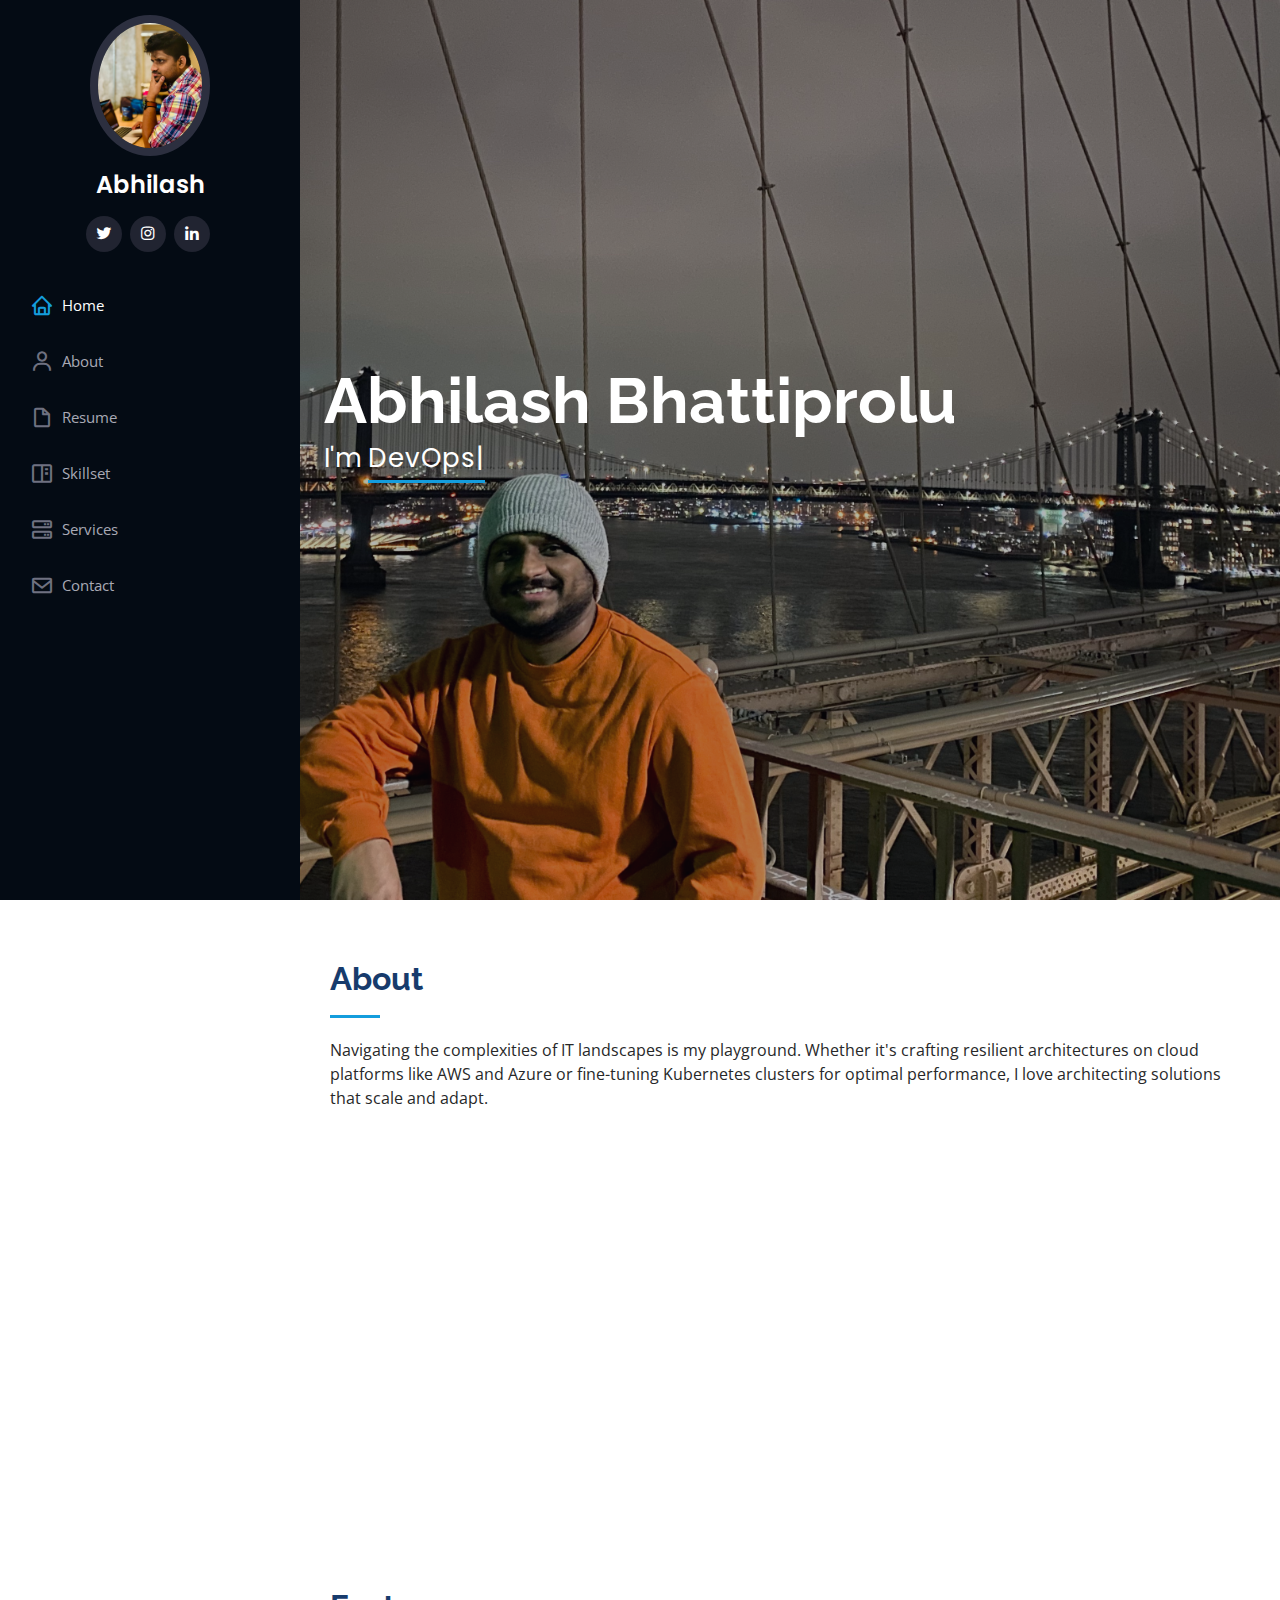
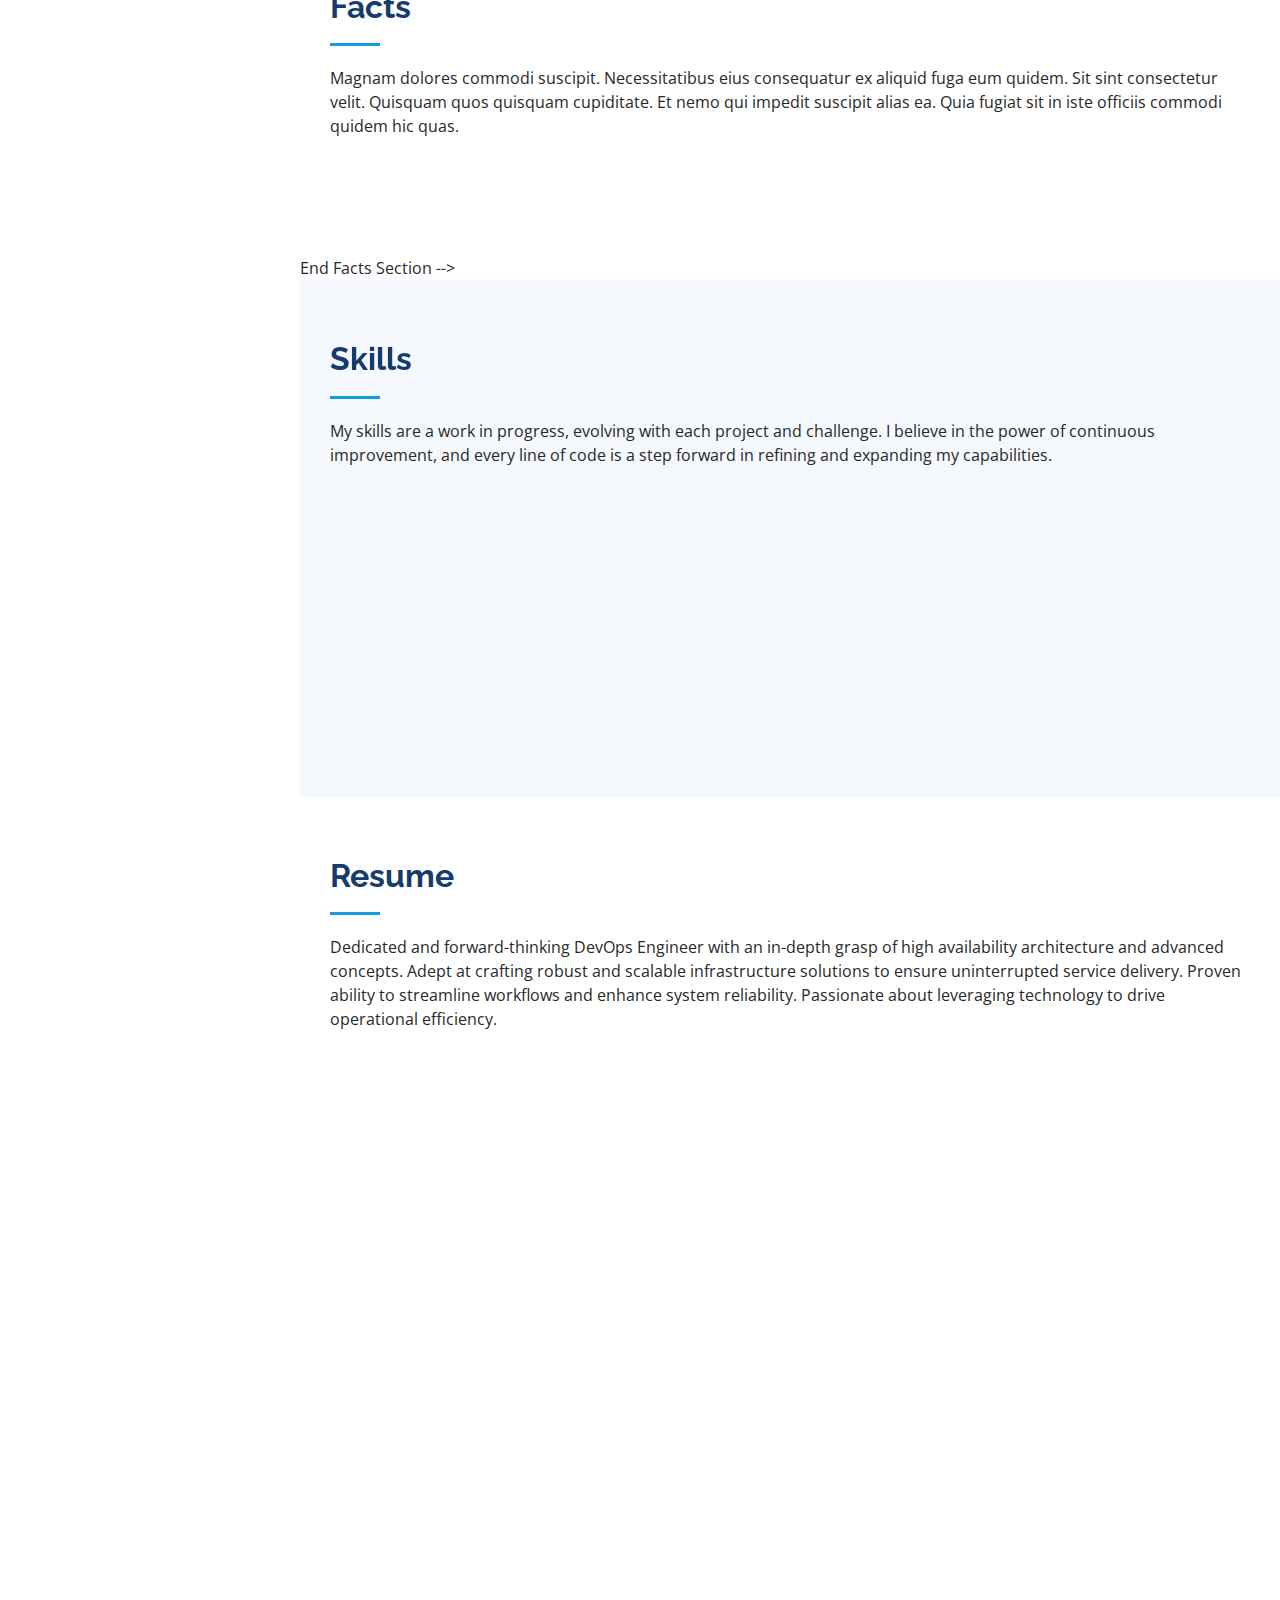
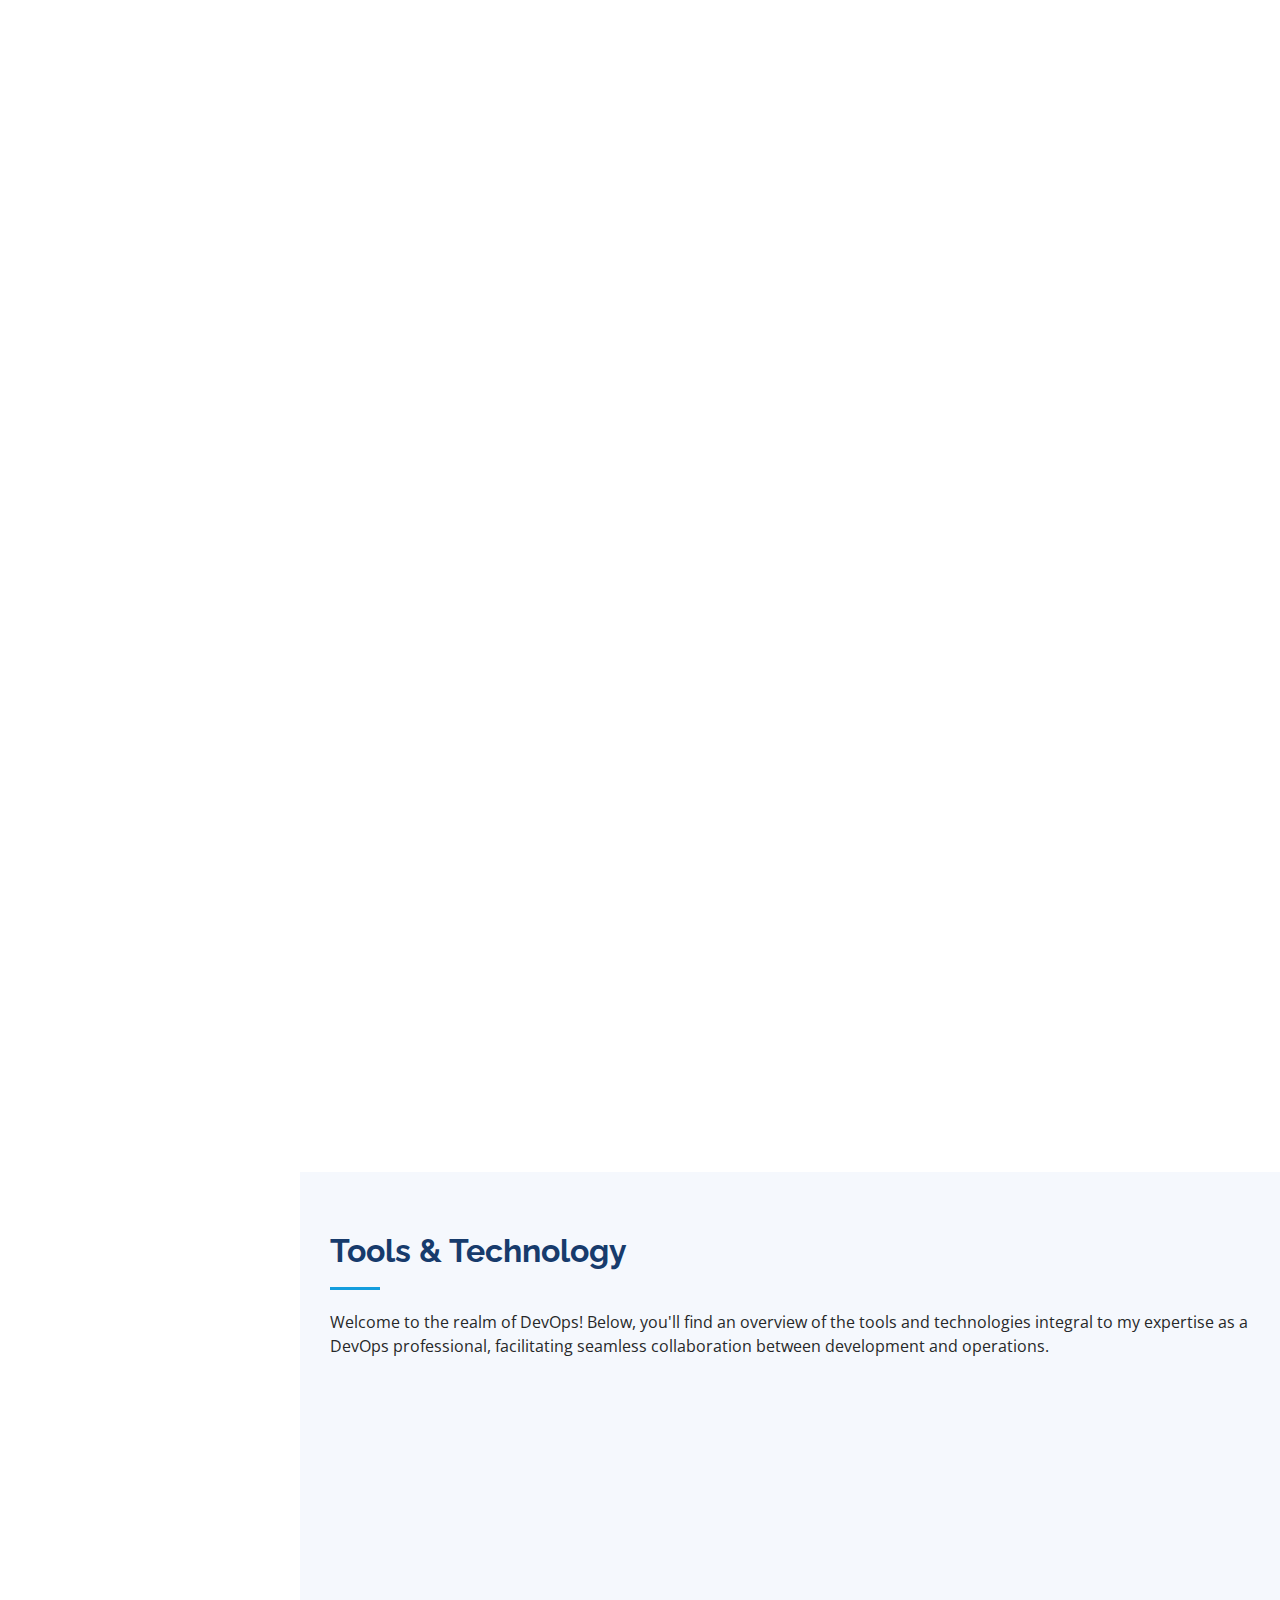
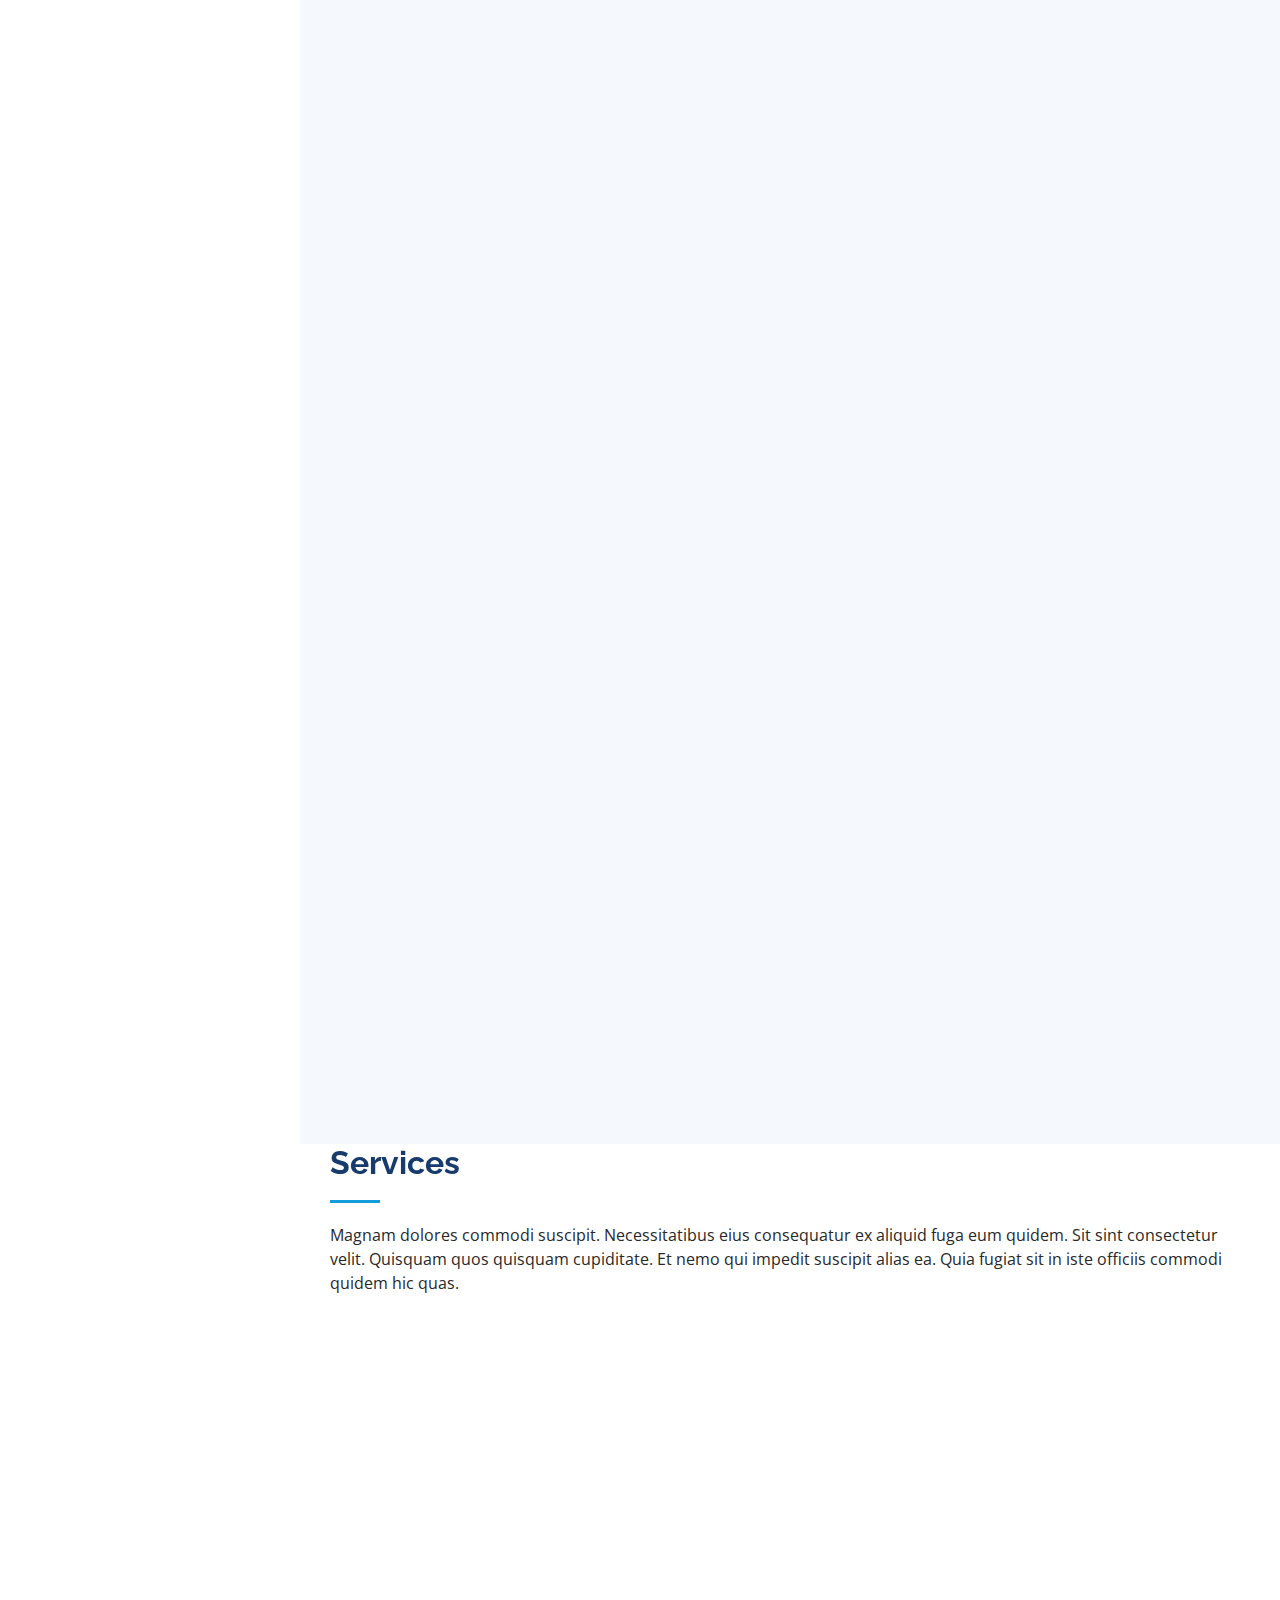
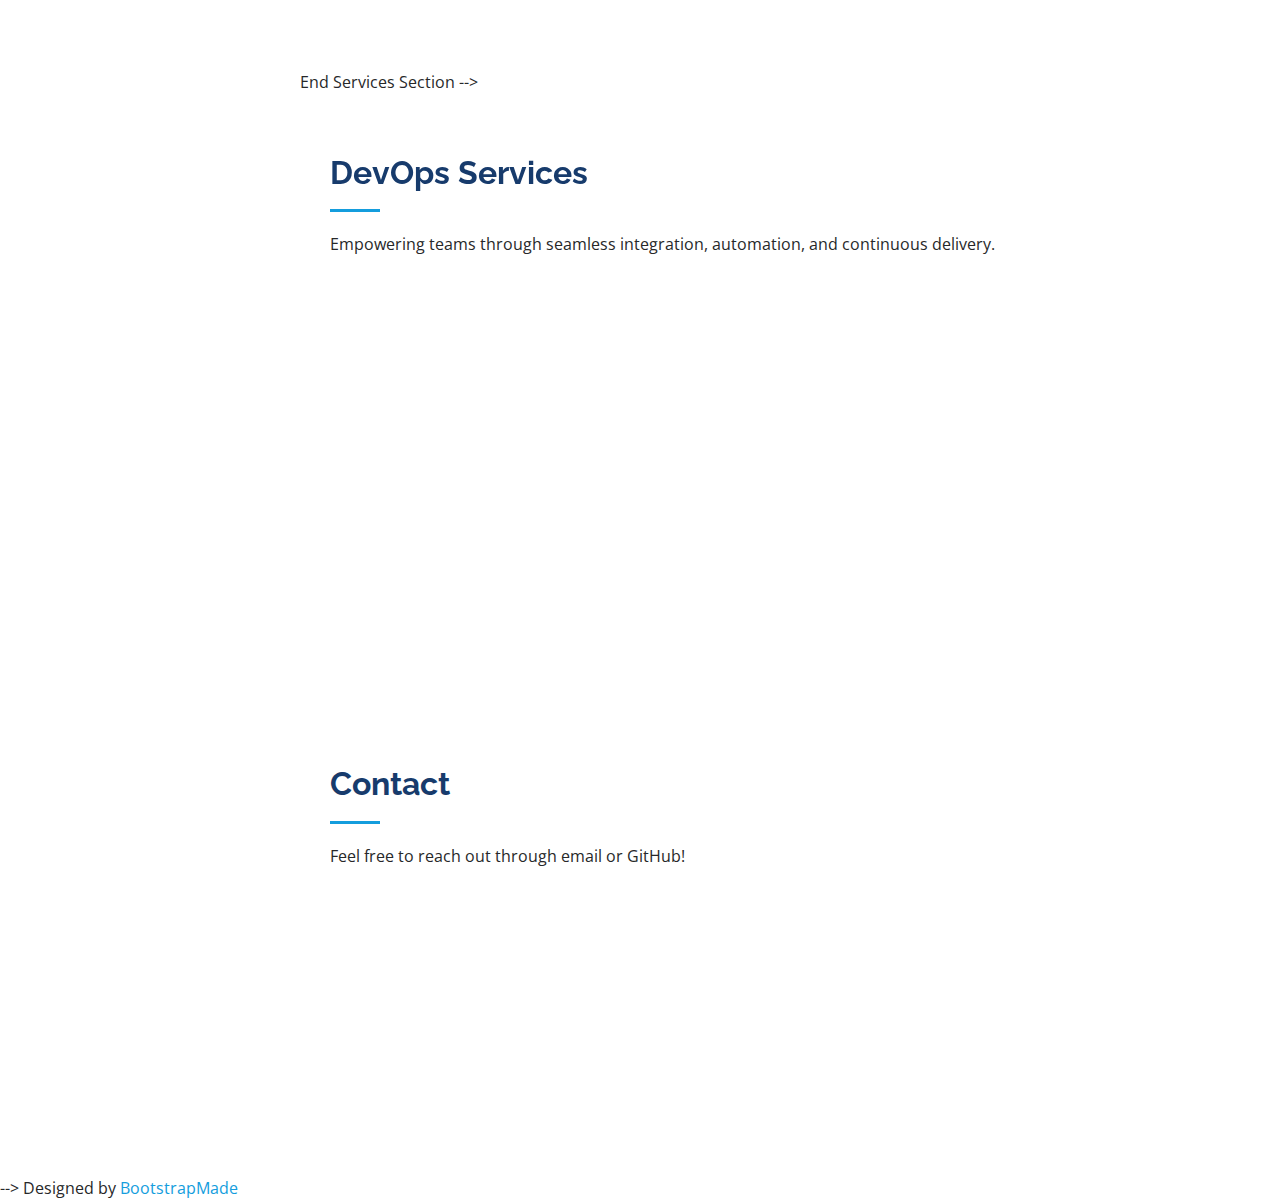
<file: index.html>
<!DOCTYPE html>
<html lang="en">

<head>
  <meta charset="utf-8">
  <meta content="width=device-width, initial-scale=1.0" name="viewport">

  <title>Abhi's Portfolio - Cloud Engineer</title>
  <meta content="" name="description">
  <meta content="" name="keywords">

  <!-- Favicons -->
  <link href="assets/img/a.png" rel="icon"> 
 <link href="assets/img/a.png" rel="apple-touch-icon">

  <!-- Google Fonts -->
  <link href="https://fonts.googleapis.com/css?family=Open+Sans:300,300i,400,400i,600,600i,700,700i|Raleway:300,300i,400,400i,500,500i,600,600i,700,700i|Poppins:300,300i,400,400i,500,500i,600,600i,700,700i" rel="stylesheet">

  <!-- Vendor CSS Files -->
  <link href="assets/vendor/aos/aos.css" rel="stylesheet">
  <link href="assets/vendor/bootstrap/css/bootstrap.min.css" rel="stylesheet">
  <link href="assets/vendor/bootstrap-icons/bootstrap-icons.css" rel="stylesheet">
  <link href="assets/vendor/boxicons/css/boxicons.min.css" rel="stylesheet">
  <link href="assets/vendor/glightbox/css/glightbox.min.css" rel="stylesheet">
  <link href="assets/vendor/swiper/swiper-bundle.min.css" rel="stylesheet">

  <!-- Template Main CSS File -->
  <link href="assets/css/style.css" rel="stylesheet">

  <link rel="stylesheet" href="https://cdnjs.cloudflare.com/ajax/libs/font-awesome/6.0.0/css/all.min.css" integrity="...">


  <!-- =======================================================
  * Template Name: iPortfolio
  * Updated: Jan 29 2024 with Bootstrap v5.3.2
  * Template URL: https://bootstrapmade.com/iportfolio-bootstrap-portfolio-websites-template/
  * Author: BootstrapMade.com
  * License: https://bootstrapmade.com/license/
  ======================================================== -->
</head>

<body>

  <!-- ======= Mobile nav toggle button ======= -->
  <i class="bi bi-list mobile-nav-toggle d-xl-none"></i>

  <!-- ======= Header ======= -->
  <header id="header">
    <div class="d-flex flex-column">

      <div class="profile">
        <img src="assets/img/my-dp2.jpg" alt="" class="img-fluid rounded-circle">
        <h1 class="text-light"><a href="index.html">Abhilash</a></h1>
        <div class="social-links mt-3 text-center">
          <a href="https://twitter.com/Its_AbhiB4U" class="twitter"><i class="bx bxl-twitter"></i></a>
          <!-- <a href="#" class="facebook"><i class="bx bxl-facebook"></i></a> -->
          <a href="https://instagram.com/its_me_abhilash04" class="instagram"><i class="bx bxl-instagram"></i></a>
          <!-- <a href="#" class="google-plus"><i class="bx bxl-skype"></i></a> -->
          <a href="https://www.linkedin.com/in/abhib/" class="linkedin"><i class="bx bxl-linkedin"></i></a>
        </div>
      </div>

      <nav id="navbar" class="nav-menu navbar">
        <ul>
          <li><a href="#hero" class="nav-link scrollto active"><i class="bx bx-home"></i> <span>Home</span></a></li>
          <li><a href="#about" class="nav-link scrollto"><i class="bx bx-user"></i> <span>About</span></a></li>
          <li><a href="#resume" class="nav-link scrollto"><i class="bx bx-file-blank"></i> <span>Resume</span></a></li>
          <li><a href="#portfolio" class="nav-link scrollto"><i class="bx bx-book-content"></i> <span>Skillset</span></a></li>
          <li><a href="#services" class="nav-link scrollto"><i class="bx bx-server"></i> <span>Services</span></a></li>
          <li><a href="#contact" class="nav-link scrollto"><i class="bx bx-envelope"></i> <span>Contact</span></a></li>
        </ul>
      </nav><!-- .nav-menu -->
    </div>
  </header><!-- End Header -->

  <!-- ======= Hero Section ======= -->
  <section id="hero" class="d-flex flex-column justify-content-center align-items-center">
    <div class="hero-container" data-aos="fade-in">
      <h1>Abhilash Bhattiprolu</h1>
      <p>I'm <span class="typed" data-typed-items="DevOps Engineer, Cloud Engineer, SRE, Passionate about K8 and Managed K8 svc"></span></p>
    </div>
  </section><!-- End Hero -->

  <main id="main">

    <!-- ======= About Section ======= -->
    <section id="about" class="about">
      <div class="container">

        <div class="section-title">
          <h2>About</h2>
          <p>Navigating the complexities of IT landscapes is my playground. Whether it's crafting resilient architectures on cloud platforms like AWS and Azure or fine-tuning Kubernetes clusters for optimal performance, I love architecting solutions that scale and adapt.</p>
        </div>

        <div class="row">
          <div class="col-lg-4" data-aos="fade-right">
            <img src="assets/img/my-dp.jpg" class="img-fluid" alt="">
          </div>
          <div class="col-lg-8 pt-4 pt-lg-0 content" data-aos="fade-left">
            <h3>DevOps Engineer &amp; Cloud Engineer.</h3>
            <p class="fst-italic">
              Welcome to my corner of the digital universe! I'm Abhilash B.V., a seasoned DevOps Engineer and Cloud enthusiast based out of Canada.
            </p>
            <div class="row">
              <div class="col-lg-6">
                <ul>
                  <li><i class="bi bi-chevron-right"></i> <strong>Birthday:</strong> <span>Dec 4</span></li>
                  <li><i class="bi bi-chevron-right"></i> <strong>Website:</strong> <span>abhilashbv.com</span></li>
                  <!-- <li><i class="bi bi-chevron-right"></i> <strong>Phone:</strong> <span>+123 456 7890</span></li> -->
                  <li><i class="bi bi-chevron-right"></i> <strong>Country:</strong> <span> Canada </span></li>
                </ul>
              </div>
              <div class="col-lg-6">
                <ul>
                  <li><i class="bi bi-chevron-right"></i> <strong>Age:</strong> <span>31</span></li>
                  <li><i class="bi bi-chevron-right"></i> <strong>Degree:</strong> <span>Masters</span></li>
                  <li><i class="bi bi-chevron-right"></i> <strong>Email:</strong> <span>abhilashb012@gmail.com</span></li>
                  <!-- <li><i class="bi bi-chevron-right"></i> <strong>Freelance:</strong> <span>Available</span></li> -->
                </ul>
              </div>
            </div>
            <p>
              🚀 Passionate about Crafting Solutions
              Driven by a fervor for problem-solving and innovation, I am dedicated to the art of choosing solutions that blend efficiency and creativity. Every challenge becomes an opportunity to create meaningful, impactful outcomes. I believe in the power of thoughtful decisions, backed by meticulous labor and a genuine commitment to excellence.
            </p>
          </div>
        </div>

      </div>
    </section><!-- End About Section -->

      <div class="container">

        <div class="section-title">
          <h2>Facts</h2>
          <p>Magnam dolores commodi suscipit. Necessitatibus eius consequatur ex aliquid fuga eum quidem. Sit sint consectetur velit. Quisquam quos quisquam cupiditate. Et nemo qui impedit suscipit alias ea. Quia fugiat sit in iste officiis commodi quidem hic quas.</p>
        </div>

        <div class="row no-gutters">

          <div class="col-lg-3 col-md-6 d-md-flex align-items-md-stretch" data-aos="fade-up">
            <div class="count-box">
              <i class="bi bi-emoji-smile"></i>
              <span data-purecounter-start="0" data-purecounter-end="232" data-purecounter-duration="1" class="purecounter"></span>
              <p><strong>Happy Clients</strong> consequuntur quae</p>
            </div>
          </div>

          <div class="col-lg-3 col-md-6 d-md-flex align-items-md-stretch" data-aos="fade-up" data-aos-delay="100">
            <div class="count-box">
              <i class="bi bi-journal-richtext"></i>
              <span data-purecounter-start="0" data-purecounter-end="521" data-purecounter-duration="1" class="purecounter"></span>
              <p><strong>Projects</strong> adipisci atque cum quia aut</p>
            </div>
          </div>

          <div class="col-lg-3 col-md-6 d-md-flex align-items-md-stretch" data-aos="fade-up" data-aos-delay="200">
            <div class="count-box">
              <i class="bi bi-headset"></i>
              <span data-purecounter-start="0" data-purecounter-end="1453" data-purecounter-duration="1" class="purecounter"></span>
              <p><strong>Hours Of Support</strong> aut commodi quaerat</p>
            </div>
          </div>

          <div class="col-lg-3 col-md-6 d-md-flex align-items-md-stretch" data-aos="fade-up" data-aos-delay="300">
            <div class="count-box">
              <i class="bi bi-people"></i>
              <span data-purecounter-start="0" data-purecounter-end="32" data-purecounter-duration="1" class="purecounter"></span>
              <p><strong>Hard Workers</strong> rerum asperiores dolor</p>
            </div>
          </div>

        </div>

      </div>
    </section>End Facts Section -->

    <!-- ======= Skills Section ======= -->
    <section id="skills" class="skills section-bg">
      <div class="container">

        <div class="section-title">
          <h2>Skills</h2>
          <p> My skills are a work in progress, evolving with each project and challenge. I believe in the power of continuous improvement, and every line of code is a step forward in refining and expanding my capabilities. </p>
        </div>

        <div class="row skills-content">

          <div class="col-lg-6" data-aos="fade-up">

            <div class="progress">
              <span class="skill"> CICD <i class="val">100%</i></span>
              <div class="progress-bar-wrap">
                <div class="progress-bar" role="progressbar" aria-valuenow="100" aria-valuemin="0" aria-valuemax="100"></div>
              </div>
            </div>

            <div class="progress">
              <span class="skill"> GIT <i class="val">90%</i></span>
              <div class="progress-bar-wrap">
                <div class="progress-bar" role="progressbar" aria-valuenow="90" aria-valuemin="0" aria-valuemax="100"></div>
              </div>
            </div>

            <div class="progress">
              <span class="skill"> Linux <i class="val">75%</i></span>
              <div class="progress-bar-wrap">
                <div class="progress-bar" role="progressbar" aria-valuenow="75" aria-valuemin="0" aria-valuemax="100"></div>
              </div>
            </div>

            <div class="progress">
              <span class="skill"> Helm <i class="val">55%</i></span>
              <div class="progress-bar-wrap">
                <div class="progress-bar" role="progressbar" aria-valuenow="55" aria-valuemin="0" aria-valuemax="100"></div>
              </div>
            </div>

          </div>

          <div class="col-lg-6" data-aos="fade-up" data-aos-delay="100">

            <div class="progress">
              <span class="skill"> AKS & EKS <i class="val">80%</i></span>
              <div class="progress-bar-wrap">
                <div class="progress-bar" role="progressbar" aria-valuenow="80" aria-valuemin="0" aria-valuemax="100"></div>
              </div>
            </div>

            <div class="progress">
              <span class="skill"> Terraform <i class="val">90%</i></span>
              <div class="progress-bar-wrap">
                <div class="progress-bar" role="progressbar" aria-valuenow="90" aria-valuemin="0" aria-valuemax="100"></div>
              </div>
            </div>

            <div class="progress">
              <span class="skill"> ArgoCD <i class="val">55%</i></span>
              <div class="progress-bar-wrap">
                <div class="progress-bar" role="progressbar" aria-valuenow="55" aria-valuemin="0" aria-valuemax="100"></div>
              </div>
            </div>

            <div class="progress">
              <span class="skill"> Docker <i class="val">55%</i></span>
              <div class="progress-bar-wrap">
                <div class="progress-bar" role="progressbar" aria-valuenow="55" aria-valuemin="0" aria-valuemax="100"></div>
              </div>
            </div>

          </div>

        </div>

      </div>
    </section><!-- End Skills Section -->

    <!-- ======= Resume Section ======= -->
    <section id="resume" class="resume">
      <div class="container">

        <div class="section-title">
          <h2>Resume</h2>
          <p>Dedicated and forward-thinking DevOps Engineer with an in-depth grasp of high availability architecture and advanced concepts. Adept at crafting robust and scalable infrastructure solutions to ensure uninterrupted service delivery. Proven ability to streamline workflows and enhance system reliability. Passionate about leveraging technology to drive operational efficiency.
          </p>
        </div>

        <div class="row">
          <div class="col-lg-6" data-aos="fade-up">
            <h3 class="resume-title">Summary</h3>
            <div class="resume-item pb-0">
              <h4>Abhilash Bhattiprolu</h4>
              <p><em>Hello, I'm Abhilash, a dynamic DevOps professional with a passion for innovation and continuous improvement. I thrive in challenging environments, bringing a unique blend of technical expertise and creative problem-solving skills.</em></p>
              <h5>What Sets Me Apart:</h5>
                <ul>
                  <li><strong>Innovative Mindset:</strong> I bring an innovative mindset with a focus on optimizing workflows for maximum efficiency.</li>
                  <li><strong>Strong Communication Skills:</strong> I excel in translating technical complexities into clear, actionable insights.</li>
                  <li><strong>Continuous Learning:</strong> Committed to staying ahead in the ever-evolving DevOps landscape through continuous learning.</li>
                </ul>
            </div>

            <h3 class="resume-title">Education</h3>
            <div class="resume-item">
              <h4>Masters in Computer Science </h4>
              <h5>2014 - 2016</h5>
              <p><em>University of Illinois, Springfield, IL</em></p>
              <!-- <p>Qui deserunt veniam. Et sed aliquam labore tempore sed quisquam iusto autem sit. Ea vero voluptatum qui ut dignissimos deleniti nerada porti sand markend</p> -->
            </div>
            <div class="resume-item">
              <h4>Bachelors in Technology</h4>
              <h5>2010 - 2014</h5>
              <p><em>JNTU - Hyderabad</em></p>
              <!-- <p>Quia nobis sequi est occaecati aut. Repudiandae et iusto quae reiciendis et quis Eius vel ratione eius unde vitae rerum voluptates asperiores voluptatem Earum molestiae consequatur neque etlon sader mart dila</p> -->
            </div>

            <h3 class="resume-title">Certifications</h3> 
            <div class="resume-item">
              <h4> AWS Certified Developer - Associate </h4>
              <h5>Issued by - <b>AWS</b> </h5>
            </div>

            <div class="resume-item">
              <h4> Docker Essentials  </h4>
              <h5> Issued by - <b>IBM</b></h5>
            </div>

            <div class="resume-item">
              <h4> Fundamentals of Service Mesh </h4>
              <h5> Issued by - <b>Buoyant, creators of Linkerd</b></h5>

            </div>

          </div>
          <div class="col-lg-6" data-aos="fade-up" data-aos-delay="100">
            <h3 class="resume-title">Professional Experience</h3>
            <div class="resume-item">
              <h4>Senior DevOps Engineer</h4>
              <h5>2021 - Present</h5>
              <p><em>BMO, Toronto, ON </em></p>
              <ul>
                <li>Demonstrated adeptness in utilizing CI/CD tools, including Azure DevOps, in conjunction with Infrastructure as Code (IaC) Pipelines, Agents, and Build/Deployment scripts</li>
                <li>Consistently improved the efficiency of continuous integration environments through effective automation using Python, Ruby, Shell, and PowerShell Scripts, leading to increased efficiency by 25%. </li>
                <li>Expertly managed Azure DevOps build and release pipelines, resulting in the setup of new repositories and effective management of permissions for various GIT branches</li>
                <li>Played an active role in standardizing multiple stages for the CI pipeline by creating comprehensive Jenkins files, resulting in a 30% reduction in build errors.</li>
              </ul>
            </div>
            <div class="resume-item">
              <h4>DevOps Engineer</h4>
              <h5>2018 - 2020</h5>
              <p><em>Dell Technologies, Hyd, IN</em></p>
              <ul>
                <li>Proficient in Cloud Infrastructure management and implementation, working with Azure services like Compute (Web Roles, Worker Roles), Azure Websites, Caching, SQL Azure, NoSQL, Storage, Network services, Azure Active Directory, Scheduling, Auto Scaling, and PowerShell Automation.
                  .</li>
                <li>Deployed Azure IaaS Virtual Machines (VMs) and PaaS role instances (Cloud Services) within secure VNets and subnets, adhering to Azure Network Limits</li>
                <li>Created Python scripts for managing AWS resources through API calls using BOTO SDK and AWS CLI, improving resource provisioning time by 20%.</li>
                <li>Configured IAM for account, role, group, and policy management, ensuring secure access and governance of resources.</li>
              </ul>
            </div>
            <div class="resume-item">
              <h4>Build & Release Engineer</h4>
              <h5>2016 - 2018</h5>
              <p><em>Avis, HYD, IN</em></p>
              <ul>
                <li>Designed AWS Cloud Formation templates for creating essential stacks including web application, web servers, and database, improving deployment efficiency by 30%.</li>
                <li>Created Virtual Private Cloud (VPC) and Security groups to ensure secure and isolated environments</li>
                <li>Configured Elastic Load Balancers (ELB) and employed Route53 with failover and latency options, enhancing high availability and fault tolerance</li>
                <li>Orchestrated the installation and configuration of Jenkins master and slave nodes, automating CI/CD processes using Jenkins, build-pipeline plugin, and GIT</li>
              </ul>
            </div>
          </div>
        </div>

      </div>
    </section><!-- End Resume Section -->

    <!-- ======= Portfolio Section ======= -->
    <section id="portfolio" class="portfolio section-bg">
      <div class="container">

        <div class="section-title">
          <h2>Tools & Technology </h2>
          <p>Welcome to the realm of DevOps! Below, you'll find an overview of the tools and technologies integral to my expertise as a DevOps professional, facilitating seamless collaboration between development and operations.</p>
        </div>

        <div class="row" data-aos="fade-up">
          <div class="col-lg-12 d-flex justify-content-center">
            <ul id="portfolio-flters">
              <li data-filter="*" class="filter-active">All</li>
              <li data-filter=".filter-app">Cloud Platforms</li>
              <li data-filter=".filter-card">Tools</li>
              <li data-filter=".filter-web">Orchestration Tech</li>
            </ul>
          </div>
        </div>

        <div class="row portfolio-container" data-aos="fade-up" data-aos-delay="100">

          <div class="col-lg-4 col-md-6 portfolio-item filter-app">
            <div class="portfolio-wrap">
              <img src="assets/img/portfolio/Aws.png" class="img-fluid" alt="">
              <div class="portfolio-links">
                <a href="assets/img/portfolio/portfolio-1.jpg" data-gallery="portfolioGallery" class="portfolio-lightbox" title="App 1"><i class="bx bx-plus"></i></a>
                <!-- <a href="portfolio-details.html" title="More Details"><i class="bx bx-link"></i></a> -->
              </div>
            </div>
          </div>

          <div class="col-lg-4 col-md-6 portfolio-item filter-app">
            <div class="portfolio-wrap">
              <img src="assets/img/portfolio/azure.png" class="img-fluid" alt="">
              <div class="portfolio-links">
                <a href="assets/img/portfolio/azure.jpg" data-gallery="portfolioGallery" class="portfolio-lightbox" title="Web 3"><i class="bx bx-plus"></i></a>
                <!-- <a href="portfolio-details.html" title="More Details"><i class="bx bx-link"></i></a> -->
              </div>
            </div>
          </div>

          <div class="col-lg-4 col-md-6 portfolio-item filter-app">
            <div class="portfolio-wrap">
              <img src="assets/img/portfolio/gcp.png" class="img-fluid" alt="">
              <div class="portfolio-links">
                <a href="assets/img/portfolio/gcp.jpg" data-gallery="portfolioGallery" class="portfolio-lightbox" title="Web 3"><i class="bx bx-plus"></i></a>
                <!-- <a href="portfolio-details.html" title="More Details"><i class="bx bx-link"></i></a> -->
              </div>
            </div>
          </div>

          <div class="col-lg-4 col-md-6 portfolio-item filter-card">
            <div class="portfolio-wrap">
              <img src="assets/img/portfolio/Terraform.png" class="img-fluid" alt="">
              <div class="portfolio-links">
                <a href="assets/img/portfolio/portfolio-3.jpg" data-gallery="portfolioGallery" class="portfolio-lightbox" title="App 2"><i class="bx bx-plus"></i></a>
                <!-- <a href="portfolio-details.html" title="More Details"><i class="bx bx-link"></i></a> -->
              </div>
            </div>
          </div>

          <div class="col-lg-4 col-md-6 portfolio-item filter-card">
            <div class="portfolio-wrap">
              <img src="assets/img/portfolio/gitlab.png" class="img-fluid" alt="">
              <div class="portfolio-links">
                <a href="assets/img/portfolio/gitlab.png" data-gallery="portfolioGallery" class="portfolio-lightbox" title="Card 2"><i class="bx bx-plus"></i></a>
                <!-- <a href="portfolio-details.html" title="More Details"><i class="bx bx-link"></i></a> -->
              </div>
            </div>
          </div>

          <div class="col-lg-4 col-md-6 portfolio-item filter-card">
            <div class="portfolio-wrap">
              <img src="assets/img/portfolio/monitoring.png" class="img-fluid" alt="">
              <div class="portfolio-links">
                <a href="assets/img/portfolio/portfolio-5.png" data-gallery="portfolioGallery" class="portfolio-lightbox" title="Web 2"><i class="bx bx-plus"></i></a>
                <!-- <a href="portfolio-details.html" title="More Details"><i class="bx bx-link"></i></a> -->
              </div>
            </div>
          </div>

          <div class="col-lg-4 col-md-6 portfolio-item filter-card">
            <div class="portfolio-wrap">
              <img src="assets/img/portfolio/ARM.png" class="img-fluid" alt="">
              <div class="portfolio-links">
                <a href="assets/img/portfolio/portfolio-7.png" data-gallery="portfolioGallery" class="portfolio-lightbox" title="Card 1"><i class="bx bx-plus"></i></a>
                <!-- <a href="portfolio-details.html" title="More Details"><i class="bx bx-link"></i></a> -->
              </div>
            </div>
          </div>

          <div class="col-lg-4 col-md-6 portfolio-item filter-card">
            <div class="portfolio-wrap">
              <img src="assets/img/portfolio/gh_actions.png" class="img-fluid" alt="">
              <div class="portfolio-links">
                <a href="assets/img/portfolio/portfolio-7.png" data-gallery="portfolioGallery" class="portfolio-lightbox" title="Card 1"><i class="bx bx-plus"></i></a>
                <!-- <a href="portfolio-details.html" title="More Details"><i class="bx bx-link"></i></a> -->
              </div>
            </div>
          </div>

          <div class="col-lg-4 col-md-6 portfolio-item filter-card">
            <div class="portfolio-wrap">
              <img src="assets/img/portfolio/Ansible.png" class="img-fluid" alt="">
              <div class="portfolio-links">
                <a href="assets/img/portfolio/portfolio-8.png" data-gallery="portfolioGallery" class="portfolio-lightbox" title="Card 3"><i class="bx bx-plus"></i></a>
                <!-- <a href="portfolio-details.html" title="More Details"><i class="bx bx-link"></i></a> -->
              </div>
            </div>
          </div>

          <div class="col-lg-4 col-md-6 portfolio-item filter-web">
            <div class="portfolio-wrap">
              <img src="assets/img/portfolio/AKS.png" class="img-fluid" alt="">
              <div class="portfolio-links">
                <a href="assets/img/portfolio/portfolio-9.png" data-gallery="portfolioGallery" class="portfolio-lightbox" title="Web 3"><i class="bx bx-plus"></i></a>
                <!-- <a href="portfolio-details.html" title="More Details"><i class="bx bx-link"></i></a> -->
              </div>
            </div>
          </div>

          <div class="col-lg-4 col-md-6 portfolio-item filter-web">
            <div class="portfolio-wrap">
              <img src="assets/img/portfolio/EKS.png" class="img-fluid" alt="">
              <div class="portfolio-links">
                <a href="assets/img/portfolio/portfolio-9.png" data-gallery="portfolioGallery" class="portfolio-lightbox" title="Web 3"><i class="bx bx-plus"></i></a>
                <!-- <a href="portfolio-details.html" title="More Details"><i class="bx bx-link"></i></a> -->
              </div>
            </div>
          </div>

          <div class="col-lg-4 col-md-6 portfolio-item filter-web">
            <div class="portfolio-wrap">
              <img src="assets/img/portfolio/argocd.png" class="img-fluid" alt="">
              <div class="portfolio-links">
                <a href="assets/img/portfolio/portfolio-9.png" data-gallery="portfolioGallery" class="portfolio-lightbox" title="Web 3"><i class="bx bx-plus"></i></a>
                <!-- <a href="portfolio-details.html" title="More Details"><i class="bx bx-link"></i></a> -->
              </div>
            </div>
          </div>

          <div class="col-lg-4 col-md-6 portfolio-item filter-web">
            <div class="portfolio-wrap">
              <img src="assets/img/portfolio/docker.png" class="img-fluid" alt="">
              <div class="portfolio-links">
                <a href="assets/img/portfolio/portfolio-9.png" data-gallery="portfolioGallery" class="portfolio-lightbox" title="Web 3"><i class="bx bx-plus"></i></a>
                <!-- <a href="portfolio-details.html" title="More Details"><i class="bx bx-link"></i></a> -->
              </div>
            </div>
          </div>

          <div class="col-lg-4 col-md-6 portfolio-item filter-web">
            <div class="portfolio-wrap">
              <img src="assets/img/portfolio/Kustomize.png" class="img-fluid" alt="">
              <div class="portfolio-links">
                <a href="assets/img/portfolio/portfolio-9.png" data-gallery="portfolioGallery" class="portfolio-lightbox" title="Web 3"><i class="bx bx-plus"></i></a>
                <!-- <a href="portfolio-details.html" title="More Details"><i class="bx bx-link"></i></a> -->
              </div>
            </div>
          </div>

        </div>

      </div>
    </section><!-- End Portfolio Section -->

      <div class="container">

        <div class="section-title">
          <h2>Services</h2>
          <p>Magnam dolores commodi suscipit. Necessitatibus eius consequatur ex aliquid fuga eum quidem. Sit sint consectetur velit. Quisquam quos quisquam cupiditate. Et nemo qui impedit suscipit alias ea. Quia fugiat sit in iste officiis commodi quidem hic quas.</p>
        </div>

        <div class="row">
          <div class="col-lg-4 col-md-6 icon-box" data-aos="fade-up">
            <div class="icon"><i class="bi bi-briefcase"></i></div>
            <h4 class="title"><a href="">Lorem Ipsum</a></h4>
            <p class="description">Voluptatum deleniti atque corrupti quos dolores et quas molestias excepturi sint occaecati cupiditate non provident</p>
          </div>
          <div class="col-lg-4 col-md-6 icon-box" data-aos="fade-up" data-aos-delay="100">
            <div class="icon"><i class="bi bi-card-checklist"></i></div>
            <h4 class="title"><a href="">Dolor Sitema</a></h4>
            <p class="description">Minim veniam, quis nostrud exercitation ullamco laboris nisi ut aliquip ex ea commodo consequat tarad limino ata</p>
          </div>
          <div class="col-lg-4 col-md-6 icon-box" data-aos="fade-up" data-aos-delay="200">
            <div class="icon"><i class="bi bi-bar-chart"></i></div>
            <h4 class="title"><a href="">Sed ut perspiciatis</a></h4>
            <p class="description">Duis aute irure dolor in reprehenderit in voluptate velit esse cillum dolore eu fugiat nulla pariatur</p>
          </div>
          <div class="col-lg-4 col-md-6 icon-box" data-aos="fade-up" data-aos-delay="300">
            <div class="icon"><i class="bi bi-binoculars"></i></div>
            <h4 class="title"><a href="">Magni Dolores</a></h4>
            <p class="description">Excepteur sint occaecat cupidatat non proident, sunt in culpa qui officia deserunt mollit anim id est laborum</p>
          </div>
          <div class="col-lg-4 col-md-6 icon-box" data-aos="fade-up" data-aos-delay="400">
            <div class="icon"><i class="bi bi-brightness-high"></i></div>
            <h4 class="title"><a href="">Nemo Enim</a></h4>
            <p class="description">At vero eos et accusamus et iusto odio dignissimos ducimus qui blanditiis praesentium voluptatum deleniti atque</p>
          </div>
          <div class="col-lg-4 col-md-6 icon-box" data-aos="fade-up" data-aos-delay="500">
            <div class="icon"><i class="bi bi-calendar4-week"></i></div>
            <h4 class="title"><a href="">Eiusmod Tempor</a></h4>
            <p class="description">Et harum quidem rerum facilis est et expedita distinctio. Nam libero tempore, cum soluta nobis est eligendi</p>
          </div>
        </div>

      </div>
    </section>End Services Section -->

    <section id="services" class="services">
      <div class="container">
    
        <div class="section-title">
          <h2>DevOps Services</h2>
          <p>Empowering teams through seamless integration, automation, and continuous delivery.</p>
        </div>
    
        <div class="row">
          <div class="col-lg-4 col-md-6 icon-box" data-aos="fade-up">
            <div class="icon"><i class="bi bi-code"></i></div>
            <h4 class="title">Continuous Integration</h4>
            <p class="description">Implementing CI/CD pipelines for automated building, testing, and deployment of applications.</p>
          </div>
    
          <div class="col-lg-4 col-md-6 icon-box" data-aos="fade-up" data-aos-delay="100">
            <div class="icon"><i class="bi bi-tools"></i></div>
            <h4 class="title">Infrastructure as Code</h4>
            <p class="description">Managing infrastructure efficiently using tools like Terraform, Ansible, and CloudFormation.</p>
          </div>
    
          <div class="col-lg-4 col-md-6 icon-box" data-aos="fade-up" data-aos-delay="200">
            <div class="icon"><i class="bi bi-cloud-check"></i></div>
            <h4 class="title">Cloud Architecture</h4>
            <p class="description">Designing scalable and resilient cloud architectures on platforms like AWS, Azure, or Google Cloud.</p>
          </div>
    
          <div class="col-lg-4 col-md-6 icon-box" data-aos="fade-up" data-aos-delay="300">
            <div class="icon"><i class="bi bi-database"></i></div>
            <h4 class="title">Database Management</h4>
            <p class="description">Optimizing and managing databases for performance, reliability, and data integrity.</p>
          </div>
    
          <div class="col-lg-4 col-md-6 icon-box" data-aos="fade-up" data-aos-delay="300">
            <div class="icon"><i class="fa-solid fa-network-wired"></i></div>
            <h4 class="title">Network Configuration</h4>
            <p class="description">Configuring and optimizing network settings for efficient communication and data flow.</p>
          </div>
    
          <div class="col-lg-4 col-md-6 icon-box" data-aos="fade-up" data-aos-delay="500">
            <div class="icon"><i class="bi bi-shield-check"></i></div>
            <h4 class="title">Security and Compliance</h4>
            <p class="description">Implementing security measures and ensuring compliance with industry standards.</p>
          </div>
    
        </div>
    
      </div>
    </section><!-- End Services Section -->

    <!-- ======= Contact Section ======= -->
<style>
  .contact-box:hover {
    background-color: #87CEFA; /* Light blue highlight on hover */
    transition: background-color 0.3s ease-in-out;
  }
</style>

<section id="contact" class="contact">
  <div class="container">

    <div class="section-title">
      <h2>Contact</h2>
      <p>Feel free to reach out through email or GitHub!</p>
    </div>

    <div class="row" data-aos="fade-in">

      <!-- Email Box -->
      <div class="col-lg-4 mt-5 mt-lg-0 d-flex align-items-stretch">
        <div class="info-box bg-white text-dark p-4 contact-box">
          <div class="email">
            <i class="bi bi-envelope"></i>
            <h4>Email:</h4>
            <p><a href="mailto:abhilashb012@gmail.com" class="text-dark">abhilashb0412@gmail.com</a></p>
          </div>
        </div>
      </div>

      <!-- GitHub Box -->
      <div class="col-lg-4 mt-5 mt-lg-0 d-flex align-items-stretch">
        <div class="info-box bg-white text-dark p-4 contact-box">
          <div class="github">
            <i class="bi bi-github"></i>
            <h4>GitHub:</h4>
            <p><a href="https://github.com/venkat31" target="_blank" class="text-dark">Abhi</a></p>
          </div>
        </div>
      </div>

      <!-- Province Box -->
      <div class="col-lg-4 mt-5 mt-lg-0 d-flex align-items-stretch">
        <div class="info-box bg-white text-dark p-4 contact-box">
          <div class="province">
            <i class="bi bi-geo-alt"></i>
            <h4>Location:</h4>
            <p>Canada</p><!-- Replace with your actual province -->
          </div>
        </div>
      </div>

    </div>

  </div>
</section>
  </main><!-- End #main -->

  <!-- ======= Footer ======= --> -->
  <!-- <footer id="footer">
    <div class="container">
      <div class="copyright">
        &copy; Copyright <strong><span>iPortfolio</span></strong>
      </div>
      <div class="credits">
        <!-- All the links in the footer should remain intact. -->
        <!-- You can delete the links only if you purchased the pro version. -->
        <!-- Licensing information: https://bootstrapmade.com/license/ -->
        <!-- Purchase the pro version with working PHP/AJAX contact form: https://bootstrapmade.com/iportfolio-bootstrap-portfolio-websites-template/ -->
        Designed by <a href="https://bootstrapmade.com/">BootstrapMade</a>
      </div>
    </div>
  </footer><!-- End  Footer -->

  <a href="#" class="back-to-top d-flex align-items-center justify-content-center"><i class="bi bi-arrow-up-short"></i></a>

  <!-- Vendor JS Files -->
  <script src="assets/vendor/purecounter/purecounter_vanilla.js"></script>
  <script src="assets/vendor/aos/aos.js"></script>
  <script src="assets/vendor/bootstrap/js/bootstrap.bundle.min.js"></script>
  <script src="assets/vendor/glightbox/js/glightbox.min.js"></script>
  <script src="assets/vendor/isotope-layout/isotope.pkgd.min.js"></script>
  <script src="assets/vendor/swiper/swiper-bundle.min.js"></script>
  <script src="assets/vendor/typed.js/typed.umd.js"></script>
  <script src="assets/vendor/waypoints/noframework.waypoints.js"></script>
  <script src="assets/vendor/php-email-form/validate.js"></script>

  <!-- Template Main JS File -->
  <script src="assets/js/main.js"></script>

</body>

</html>
</file>
<file: assets/css/style.css>
/**
* Template Name: iPortfolio
* Updated: Jan 29 2024 with Bootstrap v5.3.2
* Template URL: https://bootstrapmade.com/iportfolio-bootstrap-portfolio-websites-template/
* Author: BootstrapMade.com
* License: https://bootstrapmade.com/license/
*/

/*--------------------------------------------------------------
# General
--------------------------------------------------------------*/
body {
  font-family: "Open Sans", sans-serif;
  color: #272829;
}

a {
  color: #149ddd;
  text-decoration: none;
}

a:hover {
  color: #37b3ed;
  text-decoration: none;
}

h1,
h2,
h3,
h4,
h5,
h6 {
  font-family: "Raleway", sans-serif;
}

/*--------------------------------------------------------------
# Back to top button
--------------------------------------------------------------*/
.back-to-top {
  position: fixed;
  visibility: hidden;
  opacity: 0;
  right: 15px;
  bottom: 15px;
  z-index: 996;
  background: #149ddd;
  width: 40px;
  height: 40px;
  border-radius: 50px;
  transition: all 0.4s;
}

.back-to-top i {
  font-size: 28px;
  color: #fff;
  line-height: 0;
}

.back-to-top:hover {
  background: #2eafec;
  color: #fff;
}

.back-to-top.active {
  visibility: visible;
  opacity: 1;
}

/*--------------------------------------------------------------
# Header
--------------------------------------------------------------*/
#header {
  position: fixed;
  top: 0;
  left: 0;
  bottom: 0;
  width: 300px;
  transition: all ease-in-out 0.5s;
  z-index: 9997;
  transition: all 0.5s;
  padding: 0 15px;
  background: #040b14;
  overflow-y: auto;
}

#header .profile img {
  margin: 15px auto;
  display: block;
  width: 120px;
  border: 8px solid #2c2f3f;
}

#header .profile h1 {
  font-size: 24px;
  margin: 0;
  padding: 0;
  font-weight: 600;
  -moz-text-align-last: center;
  text-align-last: center;
  font-family: "Poppins", sans-serif;
}

#header .profile h1 a,
#header .profile h1 a:hover {
  color: #fff;
  text-decoration: none;
}

#header .profile .social-links a {
  font-size: 18px;
  display: inline-block;
  background: #212431;
  color: #fff;
  line-height: 1;
  padding: 8px 0;
  margin-right: 4px;
  border-radius: 50%;
  text-align: center;
  width: 36px;
  height: 36px;
  transition: 0.3s;
}

#header .profile .social-links a:hover {
  background: #149ddd;
  color: #fff;
  text-decoration: none;
}

#main {
  margin-left: 300px;
}

.container,
.container-fluid {
  padding-left: 30px;
  padding-right: 30px;
}

@media (max-width: 1199px) {
  #header {
    left: -300px;
  }

  #main {
    margin-left: 0;
  }

  .container,
  .container-fluid {
    padding-left: 12px;
    padding-right: 12px;
  }
}

/*--------------------------------------------------------------
# Navigation Menu
--------------------------------------------------------------*/
/* Desktop Navigation */
.nav-menu {
  padding: 30px 0 0 0;
}

.nav-menu * {
  margin: 0;
  padding: 0;
  list-style: none;
}

.nav-menu>ul>li {
  position: relative;
  white-space: nowrap;
}

.nav-menu a,
.nav-menu a:focus {
  display: flex;
  align-items: center;
  color: #a8a9b4;
  padding: 12px 15px;
  margin-bottom: 8px;
  transition: 0.3s;
  font-size: 15px;
}

.nav-menu a i,
.nav-menu a:focus i {
  font-size: 24px;
  padding-right: 8px;
  color: #6f7180;
}

.nav-menu a:hover,
.nav-menu .active,
.nav-menu .active:focus,
.nav-menu li:hover>a {
  text-decoration: none;
  color: #fff;
}

.nav-menu a:hover i,
.nav-menu .active i,
.nav-menu .active:focus i,
.nav-menu li:hover>a i {
  color: #149ddd;
}

/* Mobile Navigation */
.mobile-nav-toggle {
  position: fixed;
  right: 15px;
  top: 15px;
  z-index: 9998;
  border: 0;
  font-size: 24px;
  transition: all 0.4s;
  outline: none !important;
  background-color: #149ddd;
  color: #fff;
  width: 40px;
  height: 40px;
  display: inline-flex;
  align-items: center;
  justify-content: center;
  line-height: 0;
  border-radius: 50px;
  cursor: pointer;
}

.mobile-nav-active {
  overflow: hidden;
}

.mobile-nav-active #header {
  left: 0;
}

/*--------------------------------------------------------------
# Hero Section
--------------------------------------------------------------*/
#hero {
  width: 100%;
  height: 100vh;
  background: url("../img/my_profile.jpg") top center;
  background-size: cover;
}

#hero:before {
  content: "";
  background: rgba(5, 13, 24, 0.3);
  position: absolute;
  bottom: 0;
  top: 0;
  left: 0;
  right: 0;
  z-index: 1;
}

#hero .hero-container {
  position: relative;
  z-index: 2;
  min-width: 300px;
}

#hero h1 {
  margin: 0 0 10px 0;
  font-size: 64px;
  font-weight: 700;
  line-height: 56px;
  color: #fff;
}

#hero p {
  color: #fff;
  margin-bottom: 50px;
  font-size: 26px;
  font-family: "Poppins", sans-serif;
}

#hero p span {
  color: #fff;
  padding-bottom: 4px;
  letter-spacing: 1px;
  border-bottom: 3px solid #149ddd;
}

@media (min-width: 1024px) {
  #hero {
    background-attachment: fixed;
  }
}

@media (max-width: 768px) {
  #hero h1 {
    font-size: 28px;
    line-height: 36px;
  }

  #hero h2 {
    font-size: 18px;
    line-height: 24px;
    margin-bottom: 30px;
  }
}

/*--------------------------------------------------------------
# Sections General
--------------------------------------------------------------*/
section {
  padding: 60px 0;
  overflow: hidden;
}

.section-bg {
  background: #f5f8fd;
}

.section-title {
  padding-bottom: 30px;
}

.section-title h2 {
  font-size: 32px;
  font-weight: bold;
  margin-bottom: 20px;
  padding-bottom: 20px;
  position: relative;
  color: #173b6c;
}

.section-title h2::after {
  content: "";
  position: absolute;
  display: block;
  width: 50px;
  height: 3px;
  background: #149ddd;
  bottom: 0;
  left: 0;
}

.section-title p {
  margin-bottom: 0;
}

/*--------------------------------------------------------------
# About
--------------------------------------------------------------*/
.about .content h3 {
  font-weight: 700;
  font-size: 26px;
  color: #173b6c;
}

.about .content ul {
  list-style: none;
  padding: 0;
}

.about .content ul li {
  margin-bottom: 20px;
  display: flex;
  align-items: center;
}

.about .content ul strong {
  margin-right: 10px;
}

.about .content ul i {
  font-size: 16px;
  margin-right: 5px;
  color: #149ddd;
  line-height: 0;
}

.about .content p:last-child {
  margin-bottom: 0;
}

/*--------------------------------------------------------------
# Facts
--------------------------------------------------------------*/
.facts {
  padding-bottom: 30px;
}

.facts .count-box {
  padding: 30px;
  width: 100%;
}

.facts .count-box i {
  display: block;
  font-size: 44px;
  color: #149ddd;
  float: left;
  line-height: 0;
}

.facts .count-box span {
  font-size: 48px;
  line-height: 40px;
  display: block;
  font-weight: 700;
  color: #050d18;
  margin-left: 60px;
}

.facts .count-box p {
  padding: 15px 0 0 0;
  margin: 0 0 0 60px;
  font-family: "Raleway", sans-serif;
  font-size: 14px;
  color: #122f57;
}

.facts .count-box a {
  font-weight: 600;
  display: block;
  margin-top: 20px;
  color: #122f57;
  font-size: 15px;
  font-family: "Poppins", sans-serif;
  transition: ease-in-out 0.3s;
}

.facts .count-box a:hover {
  color: #1f5297;
}

/*--------------------------------------------------------------
# Akills
--------------------------------------------------------------*/
.skills .progress {
  height: 60px;
  display: block;
  background: none;
  border-radius: 0;
}

.skills .progress .skill {
  padding: 0;
  margin: 0 0 6px 0;
  text-transform: uppercase;
  display: block;
  font-weight: 600;
  font-family: "Poppins", sans-serif;
  color: #050d18;
}

.skills .progress .skill .val {
  float: right;
  font-style: normal;
}

.skills .progress-bar-wrap {
  background: #dce8f8;
  height: 10px;
}

.skills .progress-bar {
  width: 1px;
  height: 10px;
  transition: 0.9s;
  background-color: #149ddd;
}

/*--------------------------------------------------------------
# Resume
--------------------------------------------------------------*/
.resume .resume-title {
  font-size: 26px;
  font-weight: 700;
  margin-top: 20px;
  margin-bottom: 20px;
  color: #050d18;
}

.resume .resume-item {
  padding: 0 0 20px 20px;
  margin-top: -2px;
  border-left: 2px solid #1f5297;
  position: relative;
}

.resume .resume-item h4 {
  line-height: 18px;
  font-size: 18px;
  font-weight: 600;
  text-transform: uppercase;
  font-family: "Poppins", sans-serif;
  color: #050d18;
  margin-bottom: 10px;
}

.resume .resume-item h5 {
  font-size: 16px;
  background: #e4edf9;
  padding: 5px 15px;
  display: inline-block;
  font-weight: 600;
  margin-bottom: 10px;
}

.resume .resume-item ul {
  padding-left: 20px;
}

.resume .resume-item ul li {
  padding-bottom: 10px;
}

.resume .resume-item:last-child {
  padding-bottom: 0;
}

.resume .resume-item::before {
  content: "";
  position: absolute;
  width: 16px;
  height: 16px;
  border-radius: 50px;
  left: -9px;
  top: 0;
  background: #fff;
  border: 2px solid #1f5297;
}

/*--------------------------------------------------------------
# Portfolio
--------------------------------------------------------------*/
.portfolio .portfolio-item {
  margin-bottom: 30px;
}

.portfolio #portfolio-flters {
  padding: 0;
  margin: 0 auto 35px auto;
  list-style: none;
  text-align: center;
  background: #fff;
  border-radius: 50px;
  padding: 2px 15px;
}

.portfolio #portfolio-flters li {
  cursor: pointer;
  display: inline-block;
  padding: 10px 15px 8px 15px;
  font-size: 14px;
  font-weight: 600;
  line-height: 1;
  text-transform: uppercase;
  color: #272829;
  margin-bottom: 5px;
  transition: all 0.3s ease-in-out;
}

.portfolio #portfolio-flters li:hover,
.portfolio #portfolio-flters li.filter-active {
  color: #149ddd;
}

.portfolio #portfolio-flters li:last-child {
  margin-right: 0;
}

.portfolio .portfolio-wrap {
  transition: 0.3s;
  position: relative;
  overflow: hidden;
  z-index: 1;
}

.portfolio .portfolio-wrap::before {
  content: "";
  background: rgba(255, 255, 255, 0.5);
  position: absolute;
  left: 0;
  right: 0;
  top: 0;
  bottom: 0;
  transition: all ease-in-out 0.3s;
  z-index: 2;
  opacity: 0;
}

.portfolio .portfolio-wrap .portfolio-links {
  opacity: 1;
  left: 0;
  right: 0;
  bottom: -60px;
  z-index: 3;
  position: absolute;
  transition: all ease-in-out 0.3s;
  display: flex;
  justify-content: center;
}

.portfolio .portfolio-wrap .portfolio-links a {
  color: #fff;
  font-size: 28px;
  text-align: center;
  background: rgba(20, 157, 221, 0.75);
  transition: 0.3s;
  width: 50%;
}

.portfolio .portfolio-wrap .portfolio-links a:hover {
  background: rgba(20, 157, 221, 0.95);
}

.portfolio .portfolio-wrap .portfolio-links a+a {
  border-left: 1px solid #37b3ed;
}

.portfolio .portfolio-wrap:hover::before {
  top: 0;
  left: 0;
  right: 0;
  bottom: 0;
  opacity: 1;
}

.portfolio .portfolio-wrap:hover .portfolio-links {
  opacity: 1;
  bottom: 0;
}

/*--------------------------------------------------------------
# Portfolio Details
--------------------------------------------------------------*/
.portfolio-details {
  padding-top: 40px;
}

.portfolio-details .portfolio-details-slider img {
  width: 100%;
}

.portfolio-details .portfolio-details-slider .swiper-pagination {
  margin-top: 20px;
  position: relative;
}

.portfolio-details .portfolio-details-slider .swiper-pagination .swiper-pagination-bullet {
  width: 12px;
  height: 12px;
  background-color: #fff;
  opacity: 1;
  border: 1px solid #149ddd;
}

.portfolio-details .portfolio-details-slider .swiper-pagination .swiper-pagination-bullet-active {
  background-color: #149ddd;
}

.portfolio-details .portfolio-info {
  padding: 30px;
  box-shadow: 0px 0 30px rgba(5, 13, 24, 0.08);
}

.portfolio-details .portfolio-info h3 {
  font-size: 22px;
  font-weight: 700;
  margin-bottom: 20px;
  padding-bottom: 20px;
  border-bottom: 1px solid #eee;
}

.portfolio-details .portfolio-info ul {
  list-style: none;
  padding: 0;
  font-size: 15px;
}

.portfolio-details .portfolio-info ul li+li {
  margin-top: 10px;
}

.portfolio-details .portfolio-description {
  padding-top: 30px;
}

.portfolio-details .portfolio-description h2 {
  font-size: 26px;
  font-weight: 700;
  margin-bottom: 20px;
}

.portfolio-details .portfolio-description p {
  padding: 0;
}

/*--------------------------------------------------------------
# Services
--------------------------------------------------------------*/
.services .icon-box {
  margin-bottom: 20px;
}

.services .icon {
  float: left;
  display: flex;
  align-items: center;
  justify-content: center;
  width: 54px;
  height: 54px;
  background: #149ddd;
  border-radius: 50%;
  transition: 0.5s;
  border: 1px solid #149ddd;
}

.services .icon i {
  color: #fff;
  font-size: 24px;
  line-height: 0;
}

.services .icon-box:hover .icon {
  background: #fff;
}

.services .icon-box:hover .icon i {
  color: #149ddd;
}

.services .title {
  margin-left: 80px;
  font-weight: 700;
  margin-bottom: 15px;
  font-size: 18px;
}

.services .title a {
  color: #343a40;
}

.services .title a:hover {
  color: #149ddd;
}

.services .description {
  margin-left: 80px;
  line-height: 24px;
  font-size: 14px;
}

/*--------------------------------------------------------------
# Testimonials
--------------------------------------------------------------*/
.testimonials .testimonials-carousel,
.testimonials .testimonials-slider {
  overflow: hidden;
}

.testimonials .testimonial-item {
  box-sizing: content-box;
  text-align: center;
  min-height: 320px;
}

.testimonials .testimonial-item .testimonial-img {
  width: 90px;
  border-radius: 50%;
  margin: 0 auto;
}

.testimonials .testimonial-item h3 {
  font-size: 18px;
  font-weight: bold;
  margin: 10px 0 5px 0;
  color: #111;
}

.testimonials .testimonial-item h4 {
  font-size: 14px;
  color: #999;
  margin: 0;
}

.testimonials .testimonial-item .quote-icon-left,
.testimonials .testimonial-item .quote-icon-right {
  color: #c3e8fa;
  font-size: 26px;
}

.testimonials .testimonial-item .quote-icon-left {
  display: inline-block;
  left: -5px;
  position: relative;
}

.testimonials .testimonial-item .quote-icon-right {
  display: inline-block;
  right: -5px;
  position: relative;
  top: 10px;
}

.testimonials .testimonial-item p {
  font-style: italic;
  margin: 0 15px 15px 15px;
  padding: 20px;
  background: #fff;
  position: relative;
  margin-bottom: 35px;
  border-radius: 6px;
  box-shadow: 0px 2px 15px rgba(0, 0, 0, 0.1);
}

.testimonials .testimonial-item p::after {
  content: "";
  width: 0;
  height: 0;
  border-top: 20px solid #fff;
  border-right: 20px solid transparent;
  border-left: 20px solid transparent;
  position: absolute;
  bottom: -20px;
  left: calc(50% - 20px);
}

.testimonials .swiper-pagination {
  margin-top: 20px;
  position: relative;
}

.testimonials .swiper-pagination .swiper-pagination-bullet {
  width: 12px;
  height: 12px;
  background-color: #fff;
  opacity: 1;
  border: 1px solid #149ddd;
}

.testimonials .swiper-pagination .swiper-pagination-bullet-active {
  background-color: #149ddd;
}

/*--------------------------------------------------------------
# Contact
--------------------------------------------------------------*/
.contact {
  padding-bottom: 130px;
}

.contact .info {
  padding: 30px;
  background: #fff;
  width: 100%;
  box-shadow: 0 0 24px 0 rgba(0, 0, 0, 0.12);
}

.contact .info i {
  font-size: 20px;
  color: #149ddd;
  float: left;
  width: 44px;
  height: 44px;
  background: #dff3fc;
  display: flex;
  justify-content: center;
  align-items: center;
  border-radius: 50px;
  transition: all 0.3s ease-in-out;
}

.contact .info h4 {
  padding: 0 0 0 60px;
  font-size: 22px;
  font-weight: 600;
  margin-bottom: 5px;
  color: #050d18;
}

.contact .info p {
  padding: 0 0 10px 60px;
  margin-bottom: 20px;
  font-size: 14px;
  color: #173b6c;
}

.contact .info .email p {
  padding-top: 5px;
}

.contact .info .social-links {
  padding-left: 60px;
}

.contact .info .social-links a {
  font-size: 18px;
  display: inline-block;
  background: #333;
  color: #fff;
  line-height: 1;
  padding: 8px 0;
  border-radius: 50%;
  text-align: center;
  width: 36px;
  height: 36px;
  transition: 0.3s;
  margin-right: 10px;
}

.contact .info .social-links a:hover {
  background: #149ddd;
  color: #fff;
}

.contact .info .email:hover i,
.contact .info .address:hover i,
.contact .info .phone:hover i {
  background: #149ddd;
  color: #fff;
}

.contact .php-email-form {
  width: 100%;
  padding: 30px;
  background: #fff;
  box-shadow: 0 0 24px 0 rgba(0, 0, 0, 0.12);
}

.contact .php-email-form .form-group {
  padding-bottom: 8px;
}

.contact .php-email-form .validate {
  display: none;
  color: red;
  margin: 0 0 15px 0;
  font-weight: 400;
  font-size: 13px;
}

.contact .php-email-form .error-message {
  display: none;
  color: #fff;
  background: #ed3c0d;
  text-align: left;
  padding: 15px;
  font-weight: 600;
}

.contact .php-email-form .error-message br+br {
  margin-top: 25px;
}

.contact .php-email-form .sent-message {
  display: none;
  color: #fff;
  background: #18d26e;
  text-align: center;
  padding: 15px;
  font-weight: 600;
}

.contact .php-email-form .loading {
  display: none;
  background: #fff;
  text-align: center;
  padding: 15px;
}

.contact .php-email-form .loading:before {
  content: "";
  display: inline-block;
  border-radius: 50%;
  width: 24px;
  height: 24px;
  margin: 0 10px -6px 0;
  border: 3px solid #18d26e;
  border-top-color: #eee;
  animation: animate-loading 1s linear infinite;
}

.contact .php-email-form .form-group {
  margin-bottom: 15px;
}

.contact .php-email-form label {
  padding-bottom: 8px;
}

.contact .php-email-form input,
.contact .php-email-form textarea {
  border-radius: 0;
  box-shadow: none;
  font-size: 14px;
}

.contact .php-email-form input {
  height: 44px;
}

.contact .php-email-form textarea {
  padding: 10px 15px;
}

.contact .php-email-form button[type=submit] {
  background: #149ddd;
  border: 0;
  padding: 10px 24px;
  color: #fff;
  transition: 0.4s;
  border-radius: 4px;
}

.contact .php-email-form button[type=submit]:hover {
  background: #37b3ed;
}

@keyframes animate-loading {
  0% {
    transform: rotate(0deg);
  }

  100% {
    transform: rotate(360deg);
  }
}

/*--------------------------------------------------------------
# Breadcrumbs
--------------------------------------------------------------*/
.breadcrumbs {
  padding: 20px 0;
  background: #f9f9f9;
}

.breadcrumbs h2 {
  font-size: 26px;
  font-weight: 300;
}

.breadcrumbs ol {
  display: flex;
  flex-wrap: wrap;
  list-style: none;
  padding: 0;
  margin: 0;
  font-size: 15px;
}

.breadcrumbs ol li+li {
  padding-left: 10px;
}

.breadcrumbs ol li+li::before {
  display: inline-block;
  padding-right: 10px;
  color: #0e2442;
  content: "/";
}

@media (max-width: 768px) {
  .breadcrumbs .d-flex {
    display: block !important;
  }

  .breadcrumbs ol {
    display: block;
  }

  .breadcrumbs ol li {
    display: inline-block;
  }
}

/*--------------------------------------------------------------
# Footer
--------------------------------------------------------------*/
#footer {
  padding: 15px;
  color: #f4f6fd;
  font-size: 14px;
  position: fixed;
  left: 0;
  bottom: 0;
  width: 300px;
  z-index: 9999;
  background: #040b14;
}

#footer .copyright {
  text-align: center;
}

#footer .credits {
  padding-top: 5px;
  text-align: center;
  font-size: 13px;
  color: #eaebf0;
}

@media (max-width: 1199px) {
  #footer {
    position: static;
    width: auto;
    padding-right: 20px 15px;
  }
}
</file>
